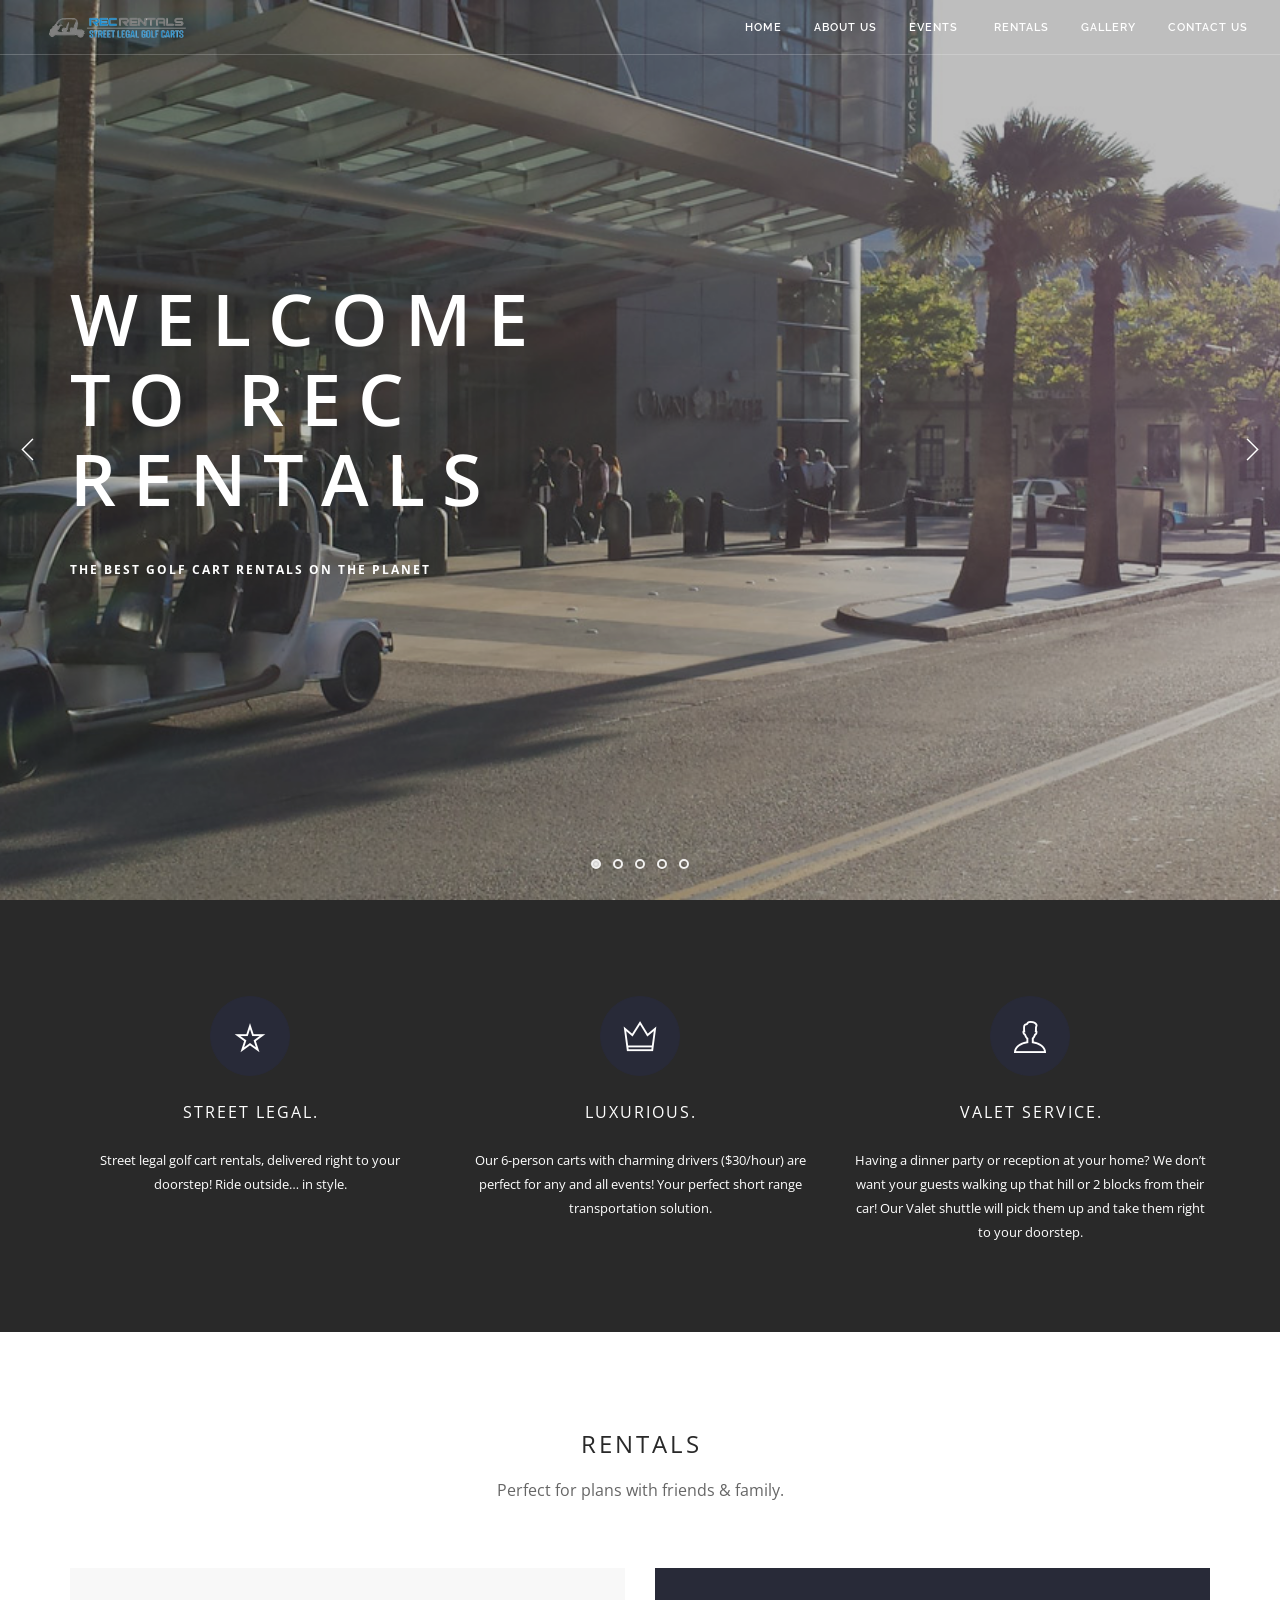
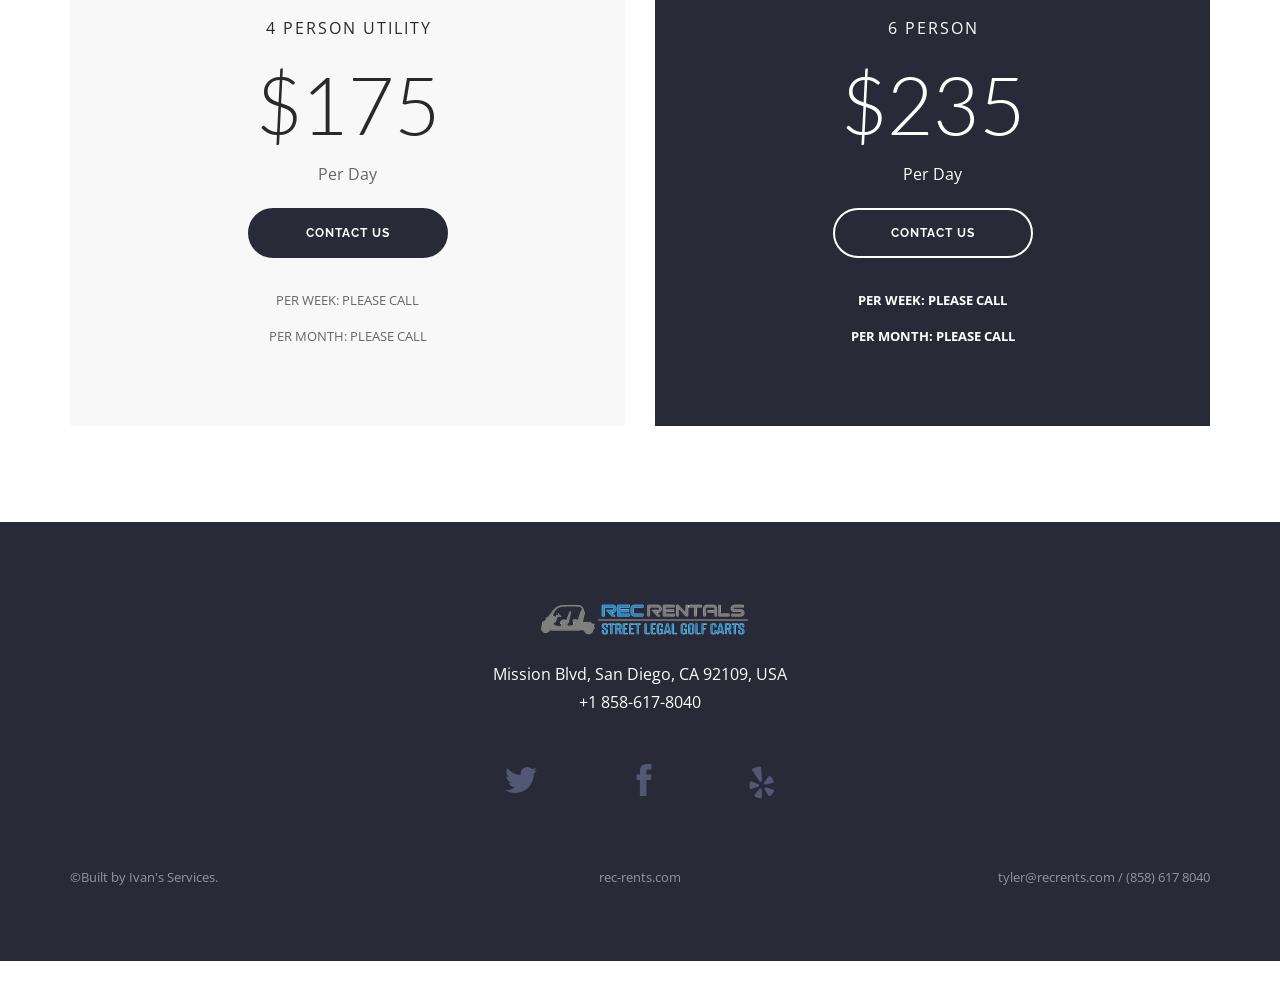
<file: index.html>
<!doctype html>
<html lang="en">
    <head>
        <meta charset="utf-8">
        <title>Rec Rentals Golf Cart Rental & Valet Service</title>
        <meta name="description" content="golf cart rental, street legal golf cart san diego, valet services, shuttle services, etc."/>
        <meta name="viewport" content="width=device-width, initial-scale=1.0">
        <link href="css/font-awesome.min.css" rel="stylesheet" type="text/css" media="all">
        <link href="css/themify-icons.css" rel="stylesheet" type="text/css" media="all" />
        <link href="css/bootstrap.css" rel="stylesheet" type="text/css" media="all" />
        <link href="css/flexslider.css" rel="stylesheet" type="text/css" media="all" />
        <link href="css/theme-navy.css" rel="stylesheet" type="text/css" media="all" />
        <link href="css/custom.css" rel="stylesheet" type="text/css" media="all" />
        <link href='http://fonts.googleapis.com/css?family=Lato:300,400%7CRaleway:100,400,300,500,600,700%7COpen+Sans:400,500,600' rel='stylesheet' type='text/css'>
        <link href="http://fonts.googleapis.com/css?family=Open+Sans:100,300,400,600,700" rel="stylesheet" type="text/css">
        <link href="css/font-opensans.css" rel="stylesheet" type="text/css">
    </head>

    <body class="scroll-assist btn-rounded">
				
		<div class="nav-container"><nav class="absolute transparent">
		        <div class="nav-bar">
		            <div class="module left">
		                <a href="#index.html" class="inner-link" target="_self">
		                    <div class="vnu"><img class="logo logo-light" alt="Foundry" src="img/RECRENTS2.png"></div>
		                    <div class="vnu"><img class="logo logo-dark" alt="Foundry" src="img/RECRENTS2.png"></div>
		                </a>
		            </div>
		            <div class="module widget-handle mobile-toggle right visible-sm visible-xs">
		                <i class="ti-menu"></i>
		            </div>
		            <div class="module-group right">
		                <div class="module left">
		                    <ul class="menu">
		                        <li>
		                            <a href="#index.html" class="inner-link" target="_self">hOME</a>
		                        </li><li class="vpf">
		                            <a href="about-us.html" target="_self">ABOUT US</a>
		                        </li><li class="vpf">
		                            <a href="events.html" target="_self">events&nbsp;</a>
		                        </li><li class="vpf">
		                            <a href="rentals.html" target="_self">rentals</a>
		                        </li><li class="vpf">
		                            <a href="gallery.html" target="_self">GALLERY</a>
		                        </li><li class="vpf">
		                            <a href="contact-us.html" target="_self">CONTACT US</a>
		                        </li>
		                        
		                        
		                    </ul>
		                </div>
		                
		                
		            </div>
		            
		        </div>
		    </nav>
		    
		    
		
		    
		    
		
		    
		    
		
		    
		
		    
		    
		
		    
		    
		
		    
		    
		
		    
		
		    
		    
		
		    
		
		    
		    
		
		    
		
		    
		    
		
		    
		
		    
		    
		
		    
		    
		
		</div>
		
		<div class="main-container">
					
			
					
			
					
			
					
			
					
			
					
			
					
			
					
			
					
			
					
			
		<section class="cover fullscreen image-slider slider-all-controls controls-inside parallax">
		        <ul class="slides">
		            <li class="overlay image-bg">
		                <div class="background-image-holder">
		                    <img alt="image" class="background-image" src="img/event2.jpg">
		                </div>
		                <div class="container v-align-transform">
		                    <div class="row">
		                        <div class="col-md-6 col-sm-8">
		                            <h1 class="mb40 mb-xs-16 large uppercase bold">WELCOME TO REC RENTALS</h1>
		                            <h6 class="uppercase mb16">THE BEST GOLF CART RENTALS ON THE PLANET</h6>
		                            <p class="lead mb40"> </p>
		                            
		                        </div>
		                    </div>
		                    
		                </div>
		                
		            </li><li class="overlay image-bg">
		                <div class="background-image-holder">
		                    <img alt="image" class="background-image" src="img/event1 (2).jpg">
		                </div>
		                <div class="container v-align-transform">
		                    <div class="row">
		                        <div class="col-md-6 col-sm-8">
		                            <h1 class="mb40 mb-xs-16 large uppercase bold">WELCOME TO REC RENTALS</h1>
		                            <h6 class="uppercase mb16">THE BEST GOLF CART RENTALS ON THE PLANET</h6>
		                            <p class="lead mb40"> </p>
		                            
		                        </div>
		                    </div>
		                    
		                </div>
		                
		            </li><li class="overlay image-bg">
		                <div class="background-image-holder">
		                    <img alt="image" class="background-image" src="img/slide1.jpg">
		                </div>
		                <div class="container v-align-transform">
		                    <div class="row">
		                        <div class="col-md-6 col-sm-8">
		                            <h1 class="mb40 mb-xs-16 large uppercase bold">WELCOME TO REC RENTALS</h1>
		                            <h6 class="uppercase mb16">THE BEST GOLF CART RENTALS ON THE PLANET</h6>
		                            <p class="lead mb40"> </p>
		                            
		                        </div>
		                    </div>
		                    
		                </div>
		                
		            </li><li class="overlay image-bg">
		                <div class="background-image-holder">
		                    <img alt="image" class="background-image" src="img/o (5).jpg">
		                </div>
		                <div class="container v-align-transform">
		                    <div class="row">
		                        <div class="col-md-6 col-sm-8">
		                            <h1 class="mb40 mb-xs-16 large uppercase bold">WELCOME TO REC RENTALS</h1>
		                            <h6 class="uppercase mb16">THE BEST GOLF CART RENTALS ON THE PLANET</h6>
		                            <p class="lead mb40"> </p>
		                            
		                        </div>
		                    </div>
		                    
		                </div>
		                
		            </li><li class="overlay image-bg">
		                <div class="background-image-holder">
		                    <img alt="image" class="background-image" src="img/o (6).jpg">
		                </div>
		                <div class="container v-align-transform">
		                    <div class="row">
		                        <div class="col-md-6 col-sm-8">
		                            <h1 class="mb40 mb-xs-16 large uppercase bold">WELCOME TO REC RENTALS</h1>
		                            <h6 class="uppercase mb16">THE BEST GOLF CART RENTALS ON THE PLANET</h6>
		                            <p class="lead mb40"> </p>
		                            
		                        </div>
		                    </div>
		                    
		                </div>
		                
		            </li>
		        </ul>
		    </section><section class="pb64 pb-xs-40 bg-secondary bg-dark">
		        <div class="container">
		            <div class="row">
		                <div class="col-sm-4">
		                    <div class="feature feature-2 filled text-center">
		                        <div class="text-center">
		                            <i class="ti ti-star icon-sm"></i>
		                            <h5 class="uppercase">STREET LEGAL.</h5>
		                        </div>
		                        <p>Street legal golf cart rentals, delivered right to your doorstep! Ride outside… in style. </p>
		                    </div>
		                    
		                </div>
		                <div class="col-sm-4">
		                    <div class="feature feature-2 filled text-center">
		                        <div class="text-center">
		                            <i class="ti ti-crown icon-sm"></i>
		                            <h5 class="uppercase">LUXURIOUS.</h5>
		                        </div>
		                        <p>
		                            Our 6-person carts with charming drivers ($30/hour) are perfect for any and all events! Your perfect short range transportation solution.
		                        </p>
		                    </div>
		                    
		                </div>
		                <div class="col-sm-4">
		                    <div class="feature feature-2 filled text-center">
		                        <div class="text-center">
		                            <i class="ti ti-user icon-sm"></i>
		                            <h5 class="uppercase">VALET service.</h5>
		                        </div>
		                        <p>
		                            Having a dinner party or reception at your home? We don’t want your guests walking up that hill or 2 blocks from their car! Our Valet shuttle will pick them up and take them right to your doorstep.
		                        </p>
		                    </div>
		                    
		                </div>
		            </div>
		            
		        </div>
		        
		    </section><section>
		        <div class="container">
		            <div class="row">
		                <div class="col-sm-12 text-center">
		                    <h4 class="uppercase mb16">rentals</h4>
		                    <p class="lead mb64">
		                        Perfect for plans with friends &amp; family.</p>
		                </div>
		            </div>
		            
		            <div class="row">
		                <div class="col-sm-6 col-md-6">
		                    <div class="pricing-table pt-2 text-center boxed">
		                        <h5 class="uppercase">4 PERSON UTILITY</h5>
		                        <span class="price">$175</span>
		                        <p class="lead">Per Day</p>
		                        <a class="btn btn-filled btn-lg" href="contact-us.html" target="_self">CONTACT US</a>
		                        <ul>
		                            <li>PER WEEK: PLEASE CALL</li>
		                            <li>PER MONTH: PLEASE CALL</li>
		                            
		                            
		                        </ul>
		                    </div>
		                    
		                </div>
		                
		                <div class="col-sm-6 col-md-6">
		                    <div class="pricing-table pt-2 emphasis text-center">
		                        <h5 class="uppercase">6 PERSOn</h5>
		                        <span class="price">$235 </span>
		                        <p class="lead">Per Day</p>
		                        <a class="btn btn-white btn-lg" href="contact-us.html" target="_self">CONTACT US</a>
		                        <ul>
		                            <li><b>PER WEEK: PLEASE CALL</b></li>
		                            <li><b>PER MONTH: PLEASE CALL</b></li>
		                            
		                            
		                        </ul>
		                    </div>
		                    
		                </div>
		            </div>
		            
		        </div>
		        
		    </section><footer class="footer-2 bg-primary">
				<div class="container">
					<div class="row">
						<div class="col-md-6 col-md-offset-3 col-sm-8 col-sm-offset-2 text-center mb64 mb-xs-24">
							<a href="#">
								<div class="vnu"><img alt="Logo" class="image-xs mb16" src="img/RECRENTS2.png"></div>
							</a>
							<p class="lead mb48 mb-xs-16">Mission Blvd, San Diego, CA 92109, USA<br>
								+1 858-617-8040
							</p>
							<ul class="list-inline social-list spread-children">
								<li><a href="https://twitter.com/RecRentals" target="_self"><i class="icon icon-sm ti-twitter-alt"></i></a></li>
								<li><a href="https://www.facebook.com/recrents" target="_self"><i class="icon icon-sm ti-facebook"></i></a></li><li class="vpf"><a href="https://www.yelp.ca/biz/rec-rentals-san-diego-2" target="_self"><i class="icon fa fa-yelp icon-sm"></i></a></li>
								
								
							</ul>
						</div>
					</div>
				
					<div class="row fade-half">
						<div class="col-sm-4 text-center-xs">
							<span>©Built by Ivan's Services.</span>
						</div>
					
						<div class="col-sm-4 text-center hidden-xs">
							<span>rec-rents.com</span>
						</div>
					
						<div class="col-sm-4 text-right hidden-xs">
							<span>tyler@recrents.com / (858) 617 8040</span>
						</div>
					</div>
				</div>
			</footer></div>
		
				
	<script src="js/jquery.min.js"></script>
        <script src="js/bootstrap.min.js"></script>
        <script src="js/flexslider.min.js"></script>
        <script src="js/smooth-scroll.min.js"></script>
        <script src="js/parallax.js"></script>
        <script src="js/scripts.js"></script>
        <script> (function(i,s,o,g,r,a,m){i['GoogleAnalyticsObject']=r;i[r]=i[r]||function(){ (i[r].q=i[r].q||[]).push(arguments)},i[r].l=1*new Date();a=s.createElement(o), m=s.getElementsByTagName(o)[0];a.async=1;a.src=g;m.parentNode.insertBefore(a,m) })(window,document,'script','https://www.google-analytics.com/analytics.js','ga'); ga('create', 'UA-103563893-1', 'auto'); ga('send', 'pageview'); </script>
</body>
</html>
</file>
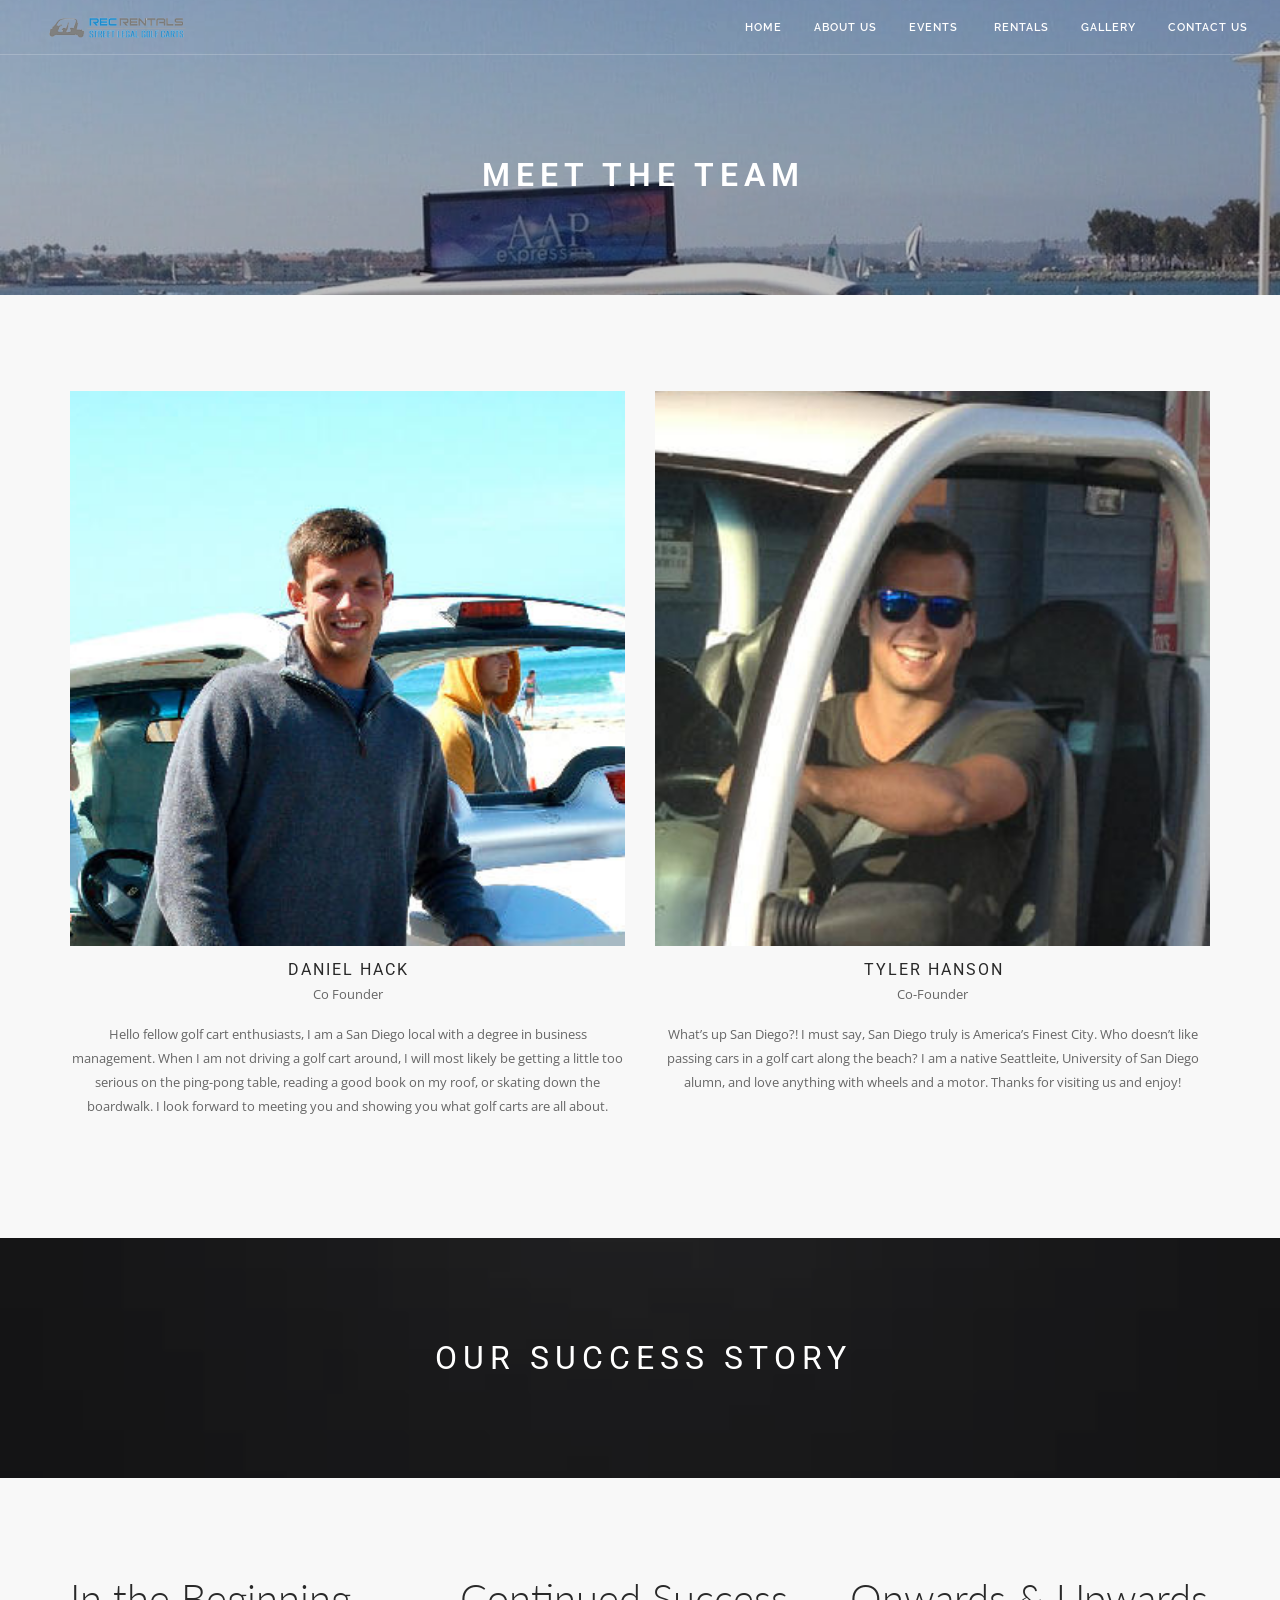
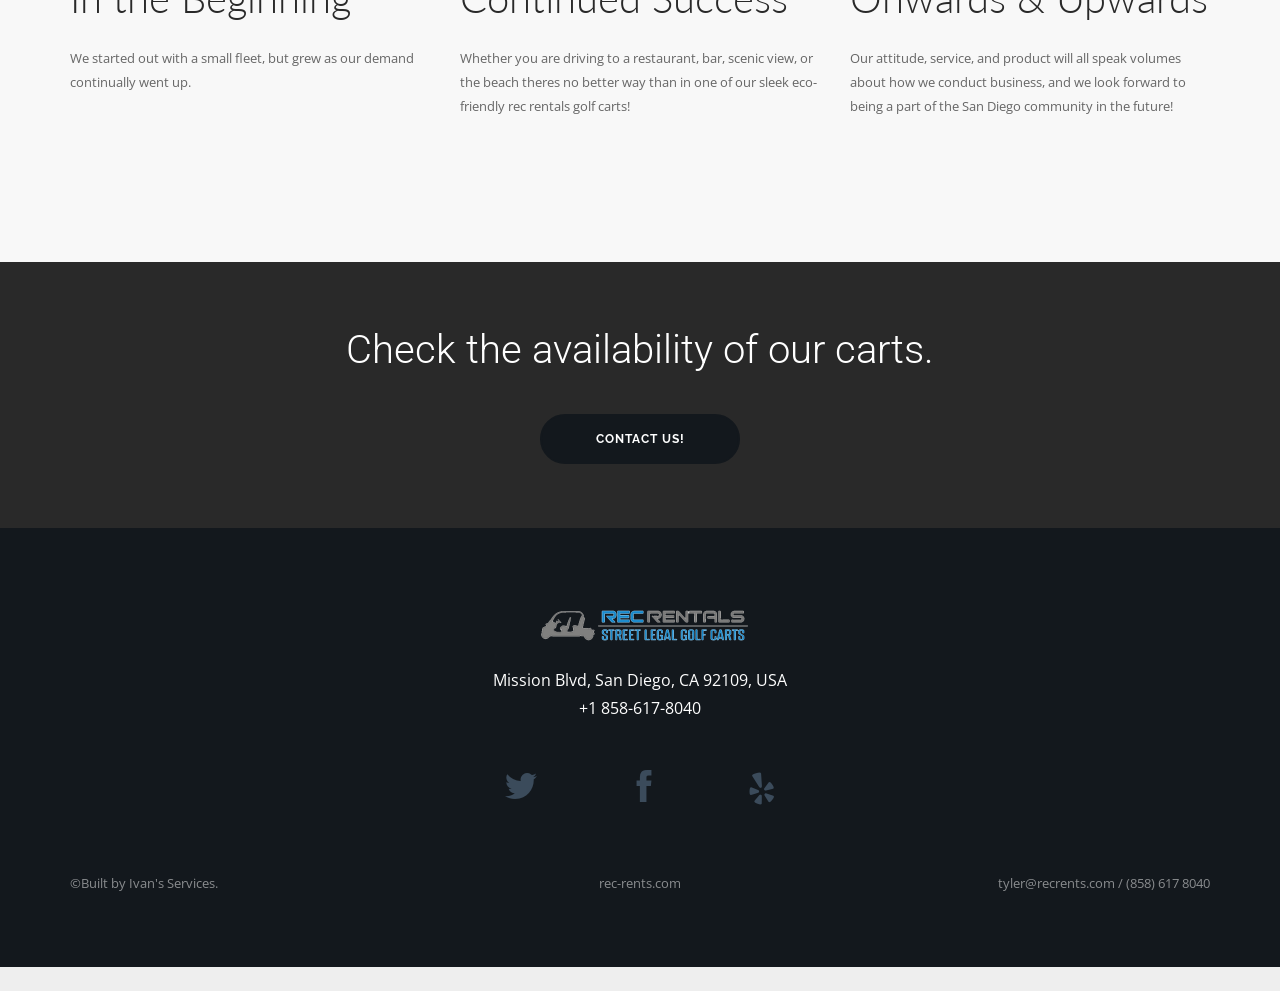
<file: about-us.html>
<!doctype html>
<html lang="en">
    <head>
        <meta charset="utf-8">
        <title>Rec Rentals Golf Cart Rental & Valet Service</title>
        <meta name="description" content="golf cart rental, street legal golf cart san diego, valet services, shuttle services, etc."/>
        <meta name="viewport" content="width=device-width, initial-scale=1.0">
        <link href="css/font-awesome.min.css" rel="stylesheet" type="text/css" media="all">
        <link href="css/themify-icons.css" rel="stylesheet" type="text/css" media="all" />
        <link href="css/bootstrap.css" rel="stylesheet" type="text/css" media="all" />
        <link href="css/theme-nearblack.css" rel="stylesheet" type="text/css" media="all" />
        <link href="css/custom.css" rel="stylesheet" type="text/css" media="all" />
        <link href='http://fonts.googleapis.com/css?family=Lato:300,400%7CRaleway:100,400,300,500,600,700%7COpen+Sans:400,500,600' rel='stylesheet' type='text/css'>
        <link href="http://fonts.googleapis.com/css?family=Roboto:100,300,400,600,700" rel="stylesheet" type="text/css">
        <link href="css/font-roboto.css" rel="stylesheet" type="text/css">
    </head>

    <body class="scroll-assist boxed-layout btn-rounded">
				
		<div class="nav-container"><nav class="absolute transparent">
		        <div class="nav-bar">
		            <div class="module left">
		                <a href="index.html" target="_self">
		                    <div class="vnu"><img class="logo logo-light" alt="Foundry" src="img/RECRENTS2.png"></div>
		                    <div class="vnu"><img class="logo logo-dark" alt="Foundry" src="img/RECRENTS2.png"></div>
		                </a>
		            </div>
		            <div class="module widget-handle mobile-toggle right visible-sm visible-xs">
		                <i class="ti-menu"></i>
		            </div>
		            <div class="module-group right">
		                <div class="module left">
		                    <ul class="menu">
		                        <li>
		                            <a href="index.html" target="_self">hOME</a>
		                        </li><li class="vpf">
		                            <a href="about-us.html" target="_self">ABOUT US</a>
		                        </li><li class="vpf">
		                            <a href="events.html" target="_self">events&nbsp;</a>
		                        </li><li class="vpf">
		                            <a href="rentals.html" target="_self">rentals</a>
		                        </li><li class="vpf">
		                            <a href="gallery.html" target="_self">GALLERY</a>
		                        </li><li class="vpf">
		                            <a href="contact-us.html" target="_self">CONTACT US</a>
		                        </li>
		                        
		                        
		                    </ul>
		                </div>
		                
		                
		            </div>
		            
		        </div>
		    </nav>
		</div>
		
		<div class="main-container">
		<section class="page-title page-title-3 image-bg overlay parallax">
		        <div class="background-image-holder">
		            <img alt="" class="background-image" src="img/o (4).jpg">
		        </div>
		        <div class="container">
		            <div class="row">
		                <div class="col-sm-12 text-center">
		                    <h3 class="uppercase mb0 bold">meet the team</h3>
		                </div>
		            </div>
		            
		        </div>
		        
		        
		    </section><section class="bg-secondary">
		        <div class="container">
		            <div class="row">
		                <div class="col-sm-6 col-md-6">
		                    <div class="image-tile outer-title text-center">
		                        <img alt="Pic" src="img/TylerCircle.png">
		                        <div class="title mb16">
		                            <h5 class="uppercase mb0">Daniel Hack</h5>
		                            <span>Co Founder</span>
		                        </div>
		                        <p class="mb0">
		                            Hello fellow golf cart enthusiasts, I am a San Diego local with a degree in business management.  When I am not driving a golf cart around, I will most likely be getting a little too serious on the ping-pong table,  reading a good book on my roof, or skating down the boardwalk.  I look forward to meeting you and showing you what golf carts are all about.
		                        </p>
		                    </div>
		                </div>
		                <div class="col-sm-6 col-md-6">
		                    <div class="image-tile outer-title text-center">
		                        <img alt="Pic" src="img/DanielCircle.png">
		                        <div class="title mb16">
		                            <h5 class="uppercase mb0">Tyler Hanson</h5>
		                            <span>Co-Founder</span>
		                        </div>
		                        <p class="mb0">
		                            What’s up San Diego?!  I must say, San Diego truly is America’s Finest City. Who doesn’t like passing cars in a golf cart along the beach? I am a native Seattleite, University of San Diego alumn, and love anything with wheels and a motor. Thanks for visiting us and enjoy!
		                        </p>
		                    </div>
		                </div>
		                
		            </div>
		            
		        </div>
		        
		    </section><section class="page-title page-title-3 image-bg overlay parallax">
		        <div class="background-image-holder">
		            <img alt="Background Image" class="background-image" src="img/download.jpg">
		        </div>
		        <div class="container">
		            <div class="row">
		                <div class="col-sm-12 text-center">
		                    <h3 class="uppercase mb0">OUR SUCCESS STORY</h3>
		                </div>
		            </div>
		            
		        </div>
		        
		        
		    </section><section class="bg-secondary">
		        <div class="container">
		            <div class="row">
		                <div class="col-sm-4">
		                    <h2 class="number">In the Beginning</h2>
		                    <p>
		                        We started out with a small fleet, but grew as our demand continually went up.
		                    </p>
		                </div>
		                <div class="col-sm-4">
		                    <h2 class="number">Continued Success</h2>
		                    <p>
		                        Whether you are driving to a restaurant, bar,  scenic view, or the beach theres no better way than in one of our sleek eco-friendly rec rentals golf carts!
		                    </p>
		                </div><div class="col-sm-4">
		                    <h2 class="number">Onwards &amp; Upwards</h2>
		                    <p>
		                        Our attitude, service, and product will all speak volumes about how we conduct business, and we look forward to being a part of the San Diego community in the future!
		                    </p>
		                </div><div class="col-sm-5">
		                    
		                    <p> </p>
		                </div>
		                
		            </div>
		            
		        </div>
		        
		    </section><section class="bg-dark pt64 pb64">
		        <div class="container">
		            <div class="row">
		                <div class="col-sm-12 text-center">
		                    <h2 class="mb8">Check the availability of our carts.</h2>
		                    <p class="lead mb40 mb-xs-24"> </p>
		                    <a class="btn btn-filled btn-lg mb0 inner-link" href="#contact-us.html" target="_self">CONTACT US!</a>
		                </div>
		            </div>
		            
		        </div>
		        
		    </section><footer class="footer-2 bg-primary">
				<div class="container">
					<div class="row">
						<div class="col-md-6 col-md-offset-3 col-sm-8 col-sm-offset-2 text-center mb64 mb-xs-24">
							<a href="#">
								<div class="vnu"><img alt="Logo" class="image-xs mb16" src="img/RECRENTS2.png"></div>
							</a>
							<p class="lead mb48 mb-xs-16">Mission Blvd, San Diego, CA 92109, USA<br>
								+1 858-617-8040
							</p>
							<ul class="list-inline social-list spread-children">
								<li><a href="https://twitter.com/RecRentals" target="_self"><i class="icon icon-sm ti-twitter-alt"></i></a></li>
								<li><a href="https://www.facebook.com/recrents" target="_self"><i class="icon icon-sm ti-facebook"></i></a></li><li class="vpf"><a href="https://www.yelp.ca/biz/rec-rentals-san-diego-2" target="_self"><i class="icon fa fa-yelp icon-sm"></i></a></li>
								
								
							</ul>
						</div>
					</div>
				
					<div class="row fade-half">
						<div class="col-sm-4 text-center-xs">
							<span>©Built by Ivan's Services.</span>
						</div>
					
						<div class="col-sm-4 text-center hidden-xs">
							<span>rec-rents.com</span>
						</div>
					
						<div class="col-sm-4 text-right hidden-xs">
							<span>tyler@recrents.com / (858) 617 8040</span>
						</div>
					</div>
				</div>
			</footer></div>
		
				
	<script src="js/jquery.min.js"></script>
        <script src="js/bootstrap.min.js"></script>
        <script src="js/smooth-scroll.min.js"></script>
        <script src="js/parallax.js"></script>
        <script src="js/scripts.js"></script>
        <script> (function(i,s,o,g,r,a,m){i['GoogleAnalyticsObject']=r;i[r]=i[r]||function(){ (i[r].q=i[r].q||[]).push(arguments)},i[r].l=1*new Date();a=s.createElement(o), m=s.getElementsByTagName(o)[0];a.async=1;a.src=g;m.parentNode.insertBefore(a,m) })(window,document,'script','https://www.google-analytics.com/analytics.js','ga'); ga('create', 'UA-103563893-1', 'auto'); ga('send', 'pageview'); </script>
</body>
</html>
</file>
<file: css/themify-icons.css>
@font-face {
	font-family: 'themify';
	src:url('../fonts/themify.eot?-fvbane');
	src:url('../fonts/themify.eot?#iefix-fvbane') format('embedded-opentype'),
		url('../fonts/themify.woff?-fvbane') format('woff'),
		url('../fonts/themify.ttf?-fvbane') format('truetype'),
		url('../fonts/themify.svg?-fvbane#themify') format('svg');
	font-weight: normal;
	font-style: normal;
}

[class^="ti-"], [class*=" ti-"] {
	font-family: 'themify';
	speak: none;
	font-style: normal;
	font-weight: normal;
	font-variant: normal;
	text-transform: none;
	line-height: 1;

	/* Better Font Rendering =========== */
	-webkit-font-smoothing: antialiased;
	-moz-osx-font-smoothing: grayscale;
}

.ti-wand:before {
	content: "\e600";
}
.ti-volume:before {
	content: "\e601";
}
.ti-user:before {
	content: "\e602";
}
.ti-unlock:before {
	content: "\e603";
}
.ti-unlink:before {
	content: "\e604";
}
.ti-trash:before {
	content: "\e605";
}
.ti-thought:before {
	content: "\e606";
}
.ti-target:before {
	content: "\e607";
}
.ti-tag:before {
	content: "\e608";
}
.ti-tablet:before {
	content: "\e609";
}
.ti-star:before {
	content: "\e60a";
}
.ti-spray:before {
	content: "\e60b";
}
.ti-signal:before {
	content: "\e60c";
}
.ti-shopping-cart:before {
	content: "\e60d";
}
.ti-shopping-cart-full:before {
	content: "\e60e";
}
.ti-settings:before {
	content: "\e60f";
}
.ti-search:before {
	content: "\e610";
}
.ti-zoom-in:before {
	content: "\e611";
}
.ti-zoom-out:before {
	content: "\e612";
}
.ti-cut:before {
	content: "\e613";
}
.ti-ruler:before {
	content: "\e614";
}
.ti-ruler-pencil:before {
	content: "\e615";
}
.ti-ruler-alt:before {
	content: "\e616";
}
.ti-bookmark:before {
	content: "\e617";
}
.ti-bookmark-alt:before {
	content: "\e618";
}
.ti-reload:before {
	content: "\e619";
}
.ti-plus:before {
	content: "\e61a";
}
.ti-pin:before {
	content: "\e61b";
}
.ti-pencil:before {
	content: "\e61c";
}
.ti-pencil-alt:before {
	content: "\e61d";
}
.ti-paint-roller:before {
	content: "\e61e";
}
.ti-paint-bucket:before {
	content: "\e61f";
}
.ti-na:before {
	content: "\e620";
}
.ti-mobile:before {
	content: "\e621";
}
.ti-minus:before {
	content: "\e622";
}
.ti-medall:before {
	content: "\e623";
}
.ti-medall-alt:before {
	content: "\e624";
}
.ti-marker:before {
	content: "\e625";
}
.ti-marker-alt:before {
	content: "\e626";
}
.ti-arrow-up:before {
	content: "\e627";
}
.ti-arrow-right:before {
	content: "\e628";
}
.ti-arrow-left:before {
	content: "\e629";
}
.ti-arrow-down:before {
	content: "\e62a";
}
.ti-lock:before {
	content: "\e62b";
}
.ti-location-arrow:before {
	content: "\e62c";
}
.ti-link:before {
	content: "\e62d";
}
.ti-layout:before {
	content: "\e62e";
}
.ti-layers:before {
	content: "\e62f";
}
.ti-layers-alt:before {
	content: "\e630";
}
.ti-key:before {
	content: "\e631";
}
.ti-import:before {
	content: "\e632";
}
.ti-image:before {
	content: "\e633";
}
.ti-heart:before {
	content: "\e634";
}
.ti-heart-broken:before {
	content: "\e635";
}
.ti-hand-stop:before {
	content: "\e636";
}
.ti-hand-open:before {
	content: "\e637";
}
.ti-hand-drag:before {
	content: "\e638";
}
.ti-folder:before {
	content: "\e639";
}
.ti-flag:before {
	content: "\e63a";
}
.ti-flag-alt:before {
	content: "\e63b";
}
.ti-flag-alt-2:before {
	content: "\e63c";
}
.ti-eye:before {
	content: "\e63d";
}
.ti-export:before {
	content: "\e63e";
}
.ti-exchange-vertical:before {
	content: "\e63f";
}
.ti-desktop:before {
	content: "\e640";
}
.ti-cup:before {
	content: "\e641";
}
.ti-crown:before {
	content: "\e642";
}
.ti-comments:before {
	content: "\e643";
}
.ti-comment:before {
	content: "\e644";
}
.ti-comment-alt:before {
	content: "\e645";
}
.ti-close:before {
	content: "\e646";
}
.ti-clip:before {
	content: "\e647";
}
.ti-angle-up:before {
	content: "\e648";
}
.ti-angle-right:before {
	content: "\e649";
}
.ti-angle-left:before {
	content: "\e64a";
}
.ti-angle-down:before {
	content: "\e64b";
}
.ti-check:before {
	content: "\e64c";
}
.ti-check-box:before {
	content: "\e64d";
}
.ti-camera:before {
	content: "\e64e";
}
.ti-announcement:before {
	content: "\e64f";
}
.ti-brush:before {
	content: "\e650";
}
.ti-briefcase:before {
	content: "\e651";
}
.ti-bolt:before {
	content: "\e652";
}
.ti-bolt-alt:before {
	content: "\e653";
}
.ti-blackboard:before {
	content: "\e654";
}
.ti-bag:before {
	content: "\e655";
}
.ti-move:before {
	content: "\e656";
}
.ti-arrows-vertical:before {
	content: "\e657";
}
.ti-arrows-horizontal:before {
	content: "\e658";
}
.ti-fullscreen:before {
	content: "\e659";
}
.ti-arrow-top-right:before {
	content: "\e65a";
}
.ti-arrow-top-left:before {
	content: "\e65b";
}
.ti-arrow-circle-up:before {
	content: "\e65c";
}
.ti-arrow-circle-right:before {
	content: "\e65d";
}
.ti-arrow-circle-left:before {
	content: "\e65e";
}
.ti-arrow-circle-down:before {
	content: "\e65f";
}
.ti-angle-double-up:before {
	content: "\e660";
}
.ti-angle-double-right:before {
	content: "\e661";
}
.ti-angle-double-left:before {
	content: "\e662";
}
.ti-angle-double-down:before {
	content: "\e663";
}
.ti-zip:before {
	content: "\e664";
}
.ti-world:before {
	content: "\e665";
}
.ti-wheelchair:before {
	content: "\e666";
}
.ti-view-list:before {
	content: "\e667";
}
.ti-view-list-alt:before {
	content: "\e668";
}
.ti-view-grid:before {
	content: "\e669";
}
.ti-uppercase:before {
	content: "\e66a";
}
.ti-upload:before {
	content: "\e66b";
}
.ti-underline:before {
	content: "\e66c";
}
.ti-truck:before {
	content: "\e66d";
}
.ti-timer:before {
	content: "\e66e";
}
.ti-ticket:before {
	content: "\e66f";
}
.ti-thumb-up:before {
	content: "\e670";
}
.ti-thumb-down:before {
	content: "\e671";
}
.ti-text:before {
	content: "\e672";
}
.ti-stats-up:before {
	content: "\e673";
}
.ti-stats-down:before {
	content: "\e674";
}
.ti-split-v:before {
	content: "\e675";
}
.ti-split-h:before {
	content: "\e676";
}
.ti-smallcap:before {
	content: "\e677";
}
.ti-shine:before {
	content: "\e678";
}
.ti-shift-right:before {
	content: "\e679";
}
.ti-shift-left:before {
	content: "\e67a";
}
.ti-shield:before {
	content: "\e67b";
}
.ti-notepad:before {
	content: "\e67c";
}
.ti-server:before {
	content: "\e67d";
}
.ti-quote-right:before {
	content: "\e67e";
}
.ti-quote-left:before {
	content: "\e67f";
}
.ti-pulse:before {
	content: "\e680";
}
.ti-printer:before {
	content: "\e681";
}
.ti-power-off:before {
	content: "\e682";
}
.ti-plug:before {
	content: "\e683";
}
.ti-pie-chart:before {
	content: "\e684";
}
.ti-paragraph:before {
	content: "\e685";
}
.ti-panel:before {
	content: "\e686";
}
.ti-package:before {
	content: "\e687";
}
.ti-music:before {
	content: "\e688";
}
.ti-music-alt:before {
	content: "\e689";
}
.ti-mouse:before {
	content: "\e68a";
}
.ti-mouse-alt:before {
	content: "\e68b";
}
.ti-money:before {
	content: "\e68c";
}
.ti-microphone:before {
	content: "\e68d";
}
.ti-menu:before {
	content: "\e68e";
}
.ti-menu-alt:before {
	content: "\e68f";
}
.ti-map:before {
	content: "\e690";
}
.ti-map-alt:before {
	content: "\e691";
}
.ti-loop:before {
	content: "\e692";
}
.ti-location-pin:before {
	content: "\e693";
}
.ti-list:before {
	content: "\e694";
}
.ti-light-bulb:before {
	content: "\e695";
}
.ti-Italic:before {
	content: "\e696";
}
.ti-info:before {
	content: "\e697";
}
.ti-infinite:before {
	content: "\e698";
}
.ti-id-badge:before {
	content: "\e699";
}
.ti-hummer:before {
	content: "\e69a";
}
.ti-home:before {
	content: "\e69b";
}
.ti-help:before {
	content: "\e69c";
}
.ti-headphone:before {
	content: "\e69d";
}
.ti-harddrives:before {
	content: "\e69e";
}
.ti-harddrive:before {
	content: "\e69f";
}
.ti-gift:before {
	content: "\e6a0";
}
.ti-game:before {
	content: "\e6a1";
}
.ti-filter:before {
	content: "\e6a2";
}
.ti-files:before {
	content: "\e6a3";
}
.ti-file:before {
	content: "\e6a4";
}
.ti-eraser:before {
	content: "\e6a5";
}
.ti-envelope:before {
	content: "\e6a6";
}
.ti-download:before {
	content: "\e6a7";
}
.ti-direction:before {
	content: "\e6a8";
}
.ti-direction-alt:before {
	content: "\e6a9";
}
.ti-dashboard:before {
	content: "\e6aa";
}
.ti-control-stop:before {
	content: "\e6ab";
}
.ti-control-shuffle:before {
	content: "\e6ac";
}
.ti-control-play:before {
	content: "\e6ad";
}
.ti-control-pause:before {
	content: "\e6ae";
}
.ti-control-forward:before {
	content: "\e6af";
}
.ti-control-backward:before {
	content: "\e6b0";
}
.ti-cloud:before {
	content: "\e6b1";
}
.ti-cloud-up:before {
	content: "\e6b2";
}
.ti-cloud-down:before {
	content: "\e6b3";
}
.ti-clipboard:before {
	content: "\e6b4";
}
.ti-car:before {
	content: "\e6b5";
}
.ti-calendar:before {
	content: "\e6b6";
}
.ti-book:before {
	content: "\e6b7";
}
.ti-bell:before {
	content: "\e6b8";
}
.ti-basketball:before {
	content: "\e6b9";
}
.ti-bar-chart:before {
	content: "\e6ba";
}
.ti-bar-chart-alt:before {
	content: "\e6bb";
}
.ti-back-right:before {
	content: "\e6bc";
}
.ti-back-left:before {
	content: "\e6bd";
}
.ti-arrows-corner:before {
	content: "\e6be";
}
.ti-archive:before {
	content: "\e6bf";
}
.ti-anchor:before {
	content: "\e6c0";
}
.ti-align-right:before {
	content: "\e6c1";
}
.ti-align-left:before {
	content: "\e6c2";
}
.ti-align-justify:before {
	content: "\e6c3";
}
.ti-align-center:before {
	content: "\e6c4";
}
.ti-alert:before {
	content: "\e6c5";
}
.ti-alarm-clock:before {
	content: "\e6c6";
}
.ti-agenda:before {
	content: "\e6c7";
}
.ti-write:before {
	content: "\e6c8";
}
.ti-window:before {
	content: "\e6c9";
}
.ti-widgetized:before {
	content: "\e6ca";
}
.ti-widget:before {
	content: "\e6cb";
}
.ti-widget-alt:before {
	content: "\e6cc";
}
.ti-wallet:before {
	content: "\e6cd";
}
.ti-video-clapper:before {
	content: "\e6ce";
}
.ti-video-camera:before {
	content: "\e6cf";
}
.ti-vector:before {
	content: "\e6d0";
}
.ti-themify-logo:before {
	content: "\e6d1";
}
.ti-themify-favicon:before {
	content: "\e6d2";
}
.ti-themify-favicon-alt:before {
	content: "\e6d3";
}
.ti-support:before {
	content: "\e6d4";
}
.ti-stamp:before {
	content: "\e6d5";
}
.ti-split-v-alt:before {
	content: "\e6d6";
}
.ti-slice:before {
	content: "\e6d7";
}
.ti-shortcode:before {
	content: "\e6d8";
}
.ti-shift-right-alt:before {
	content: "\e6d9";
}
.ti-shift-left-alt:before {
	content: "\e6da";
}
.ti-ruler-alt-2:before {
	content: "\e6db";
}
.ti-receipt:before {
	content: "\e6dc";
}
.ti-pin2:before {
	content: "\e6dd";
}
.ti-pin-alt:before {
	content: "\e6de";
}
.ti-pencil-alt2:before {
	content: "\e6df";
}
.ti-palette:before {
	content: "\e6e0";
}
.ti-more:before {
	content: "\e6e1";
}
.ti-more-alt:before {
	content: "\e6e2";
}
.ti-microphone-alt:before {
	content: "\e6e3";
}
.ti-magnet:before {
	content: "\e6e4";
}
.ti-line-double:before {
	content: "\e6e5";
}
.ti-line-dotted:before {
	content: "\e6e6";
}
.ti-line-dashed:before {
	content: "\e6e7";
}
.ti-layout-width-full:before {
	content: "\e6e8";
}
.ti-layout-width-default:before {
	content: "\e6e9";
}
.ti-layout-width-default-alt:before {
	content: "\e6ea";
}
.ti-layout-tab:before {
	content: "\e6eb";
}
.ti-layout-tab-window:before {
	content: "\e6ec";
}
.ti-layout-tab-v:before {
	content: "\e6ed";
}
.ti-layout-tab-min:before {
	content: "\e6ee";
}
.ti-layout-slider:before {
	content: "\e6ef";
}
.ti-layout-slider-alt:before {
	content: "\e6f0";
}
.ti-layout-sidebar-right:before {
	content: "\e6f1";
}
.ti-layout-sidebar-none:before {
	content: "\e6f2";
}
.ti-layout-sidebar-left:before {
	content: "\e6f3";
}
.ti-layout-placeholder:before {
	content: "\e6f4";
}
.ti-layout-menu:before {
	content: "\e6f5";
}
.ti-layout-menu-v:before {
	content: "\e6f6";
}
.ti-layout-menu-separated:before {
	content: "\e6f7";
}
.ti-layout-menu-full:before {
	content: "\e6f8";
}
.ti-layout-media-right-alt:before {
	content: "\e6f9";
}
.ti-layout-media-right:before {
	content: "\e6fa";
}
.ti-layout-media-overlay:before {
	content: "\e6fb";
}
.ti-layout-media-overlay-alt:before {
	content: "\e6fc";
}
.ti-layout-media-overlay-alt-2:before {
	content: "\e6fd";
}
.ti-layout-media-left-alt:before {
	content: "\e6fe";
}
.ti-layout-media-left:before {
	content: "\e6ff";
}
.ti-layout-media-center-alt:before {
	content: "\e700";
}
.ti-layout-media-center:before {
	content: "\e701";
}
.ti-layout-list-thumb:before {
	content: "\e702";
}
.ti-layout-list-thumb-alt:before {
	content: "\e703";
}
.ti-layout-list-post:before {
	content: "\e704";
}
.ti-layout-list-large-image:before {
	content: "\e705";
}
.ti-layout-line-solid:before {
	content: "\e706";
}
.ti-layout-grid4:before {
	content: "\e707";
}
.ti-layout-grid3:before {
	content: "\e708";
}
.ti-layout-grid2:before {
	content: "\e709";
}
.ti-layout-grid2-thumb:before {
	content: "\e70a";
}
.ti-layout-cta-right:before {
	content: "\e70b";
}
.ti-layout-cta-left:before {
	content: "\e70c";
}
.ti-layout-cta-center:before {
	content: "\e70d";
}
.ti-layout-cta-btn-right:before {
	content: "\e70e";
}
.ti-layout-cta-btn-left:before {
	content: "\e70f";
}
.ti-layout-column4:before {
	content: "\e710";
}
.ti-layout-column3:before {
	content: "\e711";
}
.ti-layout-column2:before {
	content: "\e712";
}
.ti-layout-accordion-separated:before {
	content: "\e713";
}
.ti-layout-accordion-merged:before {
	content: "\e714";
}
.ti-layout-accordion-list:before {
	content: "\e715";
}
.ti-ink-pen:before {
	content: "\e716";
}
.ti-info-alt:before {
	content: "\e717";
}
.ti-help-alt:before {
	content: "\e718";
}
.ti-headphone-alt:before {
	content: "\e719";
}
.ti-hand-point-up:before {
	content: "\e71a";
}
.ti-hand-point-right:before {
	content: "\e71b";
}
.ti-hand-point-left:before {
	content: "\e71c";
}
.ti-hand-point-down:before {
	content: "\e71d";
}
.ti-gallery:before {
	content: "\e71e";
}
.ti-face-smile:before {
	content: "\e71f";
}
.ti-face-sad:before {
	content: "\e720";
}
.ti-credit-card:before {
	content: "\e721";
}
.ti-control-skip-forward:before {
	content: "\e722";
}
.ti-control-skip-backward:before {
	content: "\e723";
}
.ti-control-record:before {
	content: "\e724";
}
.ti-control-eject:before {
	content: "\e725";
}
.ti-comments-smiley:before {
	content: "\e726";
}
.ti-brush-alt:before {
	content: "\e727";
}
.ti-youtube:before {
	content: "\e728";
}
.ti-vimeo:before {
	content: "\e729";
}
.ti-twitter:before {
	content: "\e72a";
}
.ti-time:before {
	content: "\e72b";
}
.ti-tumblr:before {
	content: "\e72c";
}
.ti-skype:before {
	content: "\e72d";
}
.ti-share:before {
	content: "\e72e";
}
.ti-share-alt:before {
	content: "\e72f";
}
.ti-rocket:before {
	content: "\e730";
}
.ti-pinterest:before {
	content: "\e731";
}
.ti-new-window:before {
	content: "\e732";
}
.ti-microsoft:before {
	content: "\e733";
}
.ti-list-ol:before {
	content: "\e734";
}
.ti-linkedin:before {
	content: "\e735";
}
.ti-layout-sidebar-2:before {
	content: "\e736";
}
.ti-layout-grid4-alt:before {
	content: "\e737";
}
.ti-layout-grid3-alt:before {
	content: "\e738";
}
.ti-layout-grid2-alt:before {
	content: "\e739";
}
.ti-layout-column4-alt:before {
	content: "\e73a";
}
.ti-layout-column3-alt:before {
	content: "\e73b";
}
.ti-layout-column2-alt:before {
	content: "\e73c";
}
.ti-instagram:before {
	content: "\e73d";
}
.ti-google:before {
	content: "\e73e";
}
.ti-github:before {
	content: "\e73f";
}
.ti-flickr:before {
	content: "\e740";
}
.ti-facebook:before {
	content: "\e741";
}
.ti-dropbox:before {
	content: "\e742";
}
.ti-dribbble:before {
	content: "\e743";
}
.ti-apple:before {
	content: "\e744";
}
.ti-android:before {
	content: "\e745";
}
.ti-save:before {
	content: "\e746";
}
.ti-save-alt:before {
	content: "\e747";
}
.ti-yahoo:before {
	content: "\e748";
}
.ti-wordpress:before {
	content: "\e749";
}
.ti-vimeo-alt:before {
	content: "\e74a";
}
.ti-twitter-alt:before {
	content: "\e74b";
}
.ti-tumblr-alt:before {
	content: "\e74c";
}
.ti-trello:before {
	content: "\e74d";
}
.ti-stack-overflow:before {
	content: "\e74e";
}
.ti-soundcloud:before {
	content: "\e74f";
}
.ti-sharethis:before {
	content: "\e750";
}
.ti-sharethis-alt:before {
	content: "\e751";
}
.ti-reddit:before {
	content: "\e752";
}
.ti-pinterest-alt:before {
	content: "\e753";
}
.ti-microsoft-alt:before {
	content: "\e754";
}
.ti-linux:before {
	content: "\e755";
}
.ti-jsfiddle:before {
	content: "\e756";
}
.ti-joomla:before {
	content: "\e757";
}
.ti-html5:before {
	content: "\e758";
}
.ti-flickr-alt:before {
	content: "\e759";
}
.ti-email:before {
	content: "\e75a";
}
.ti-drupal:before {
	content: "\e75b";
}
.ti-dropbox-alt:before {
	content: "\e75c";
}
.ti-css3:before {
	content: "\e75d";
}
.ti-rss:before {
	content: "\e75e";
}
.ti-rss-alt:before {
	content: "\e75f";
}
</file>
<file: css/custom.css>

</file>
<file: css/font-opensans.css>
h1,h2,h3,h4,h5,h6{ font-family: 'Open Sans','Raleway',"Helvetica Neue", Helvetica, Arial, sans-serif; }
</file>
<file: css/font-roboto.css>
h1,h2,h3,h4,h5,h6{ font-family: 'Roboto','Raleway',"Helvetica Neue", Helvetica, Arial, sans-serif; }
</file>
